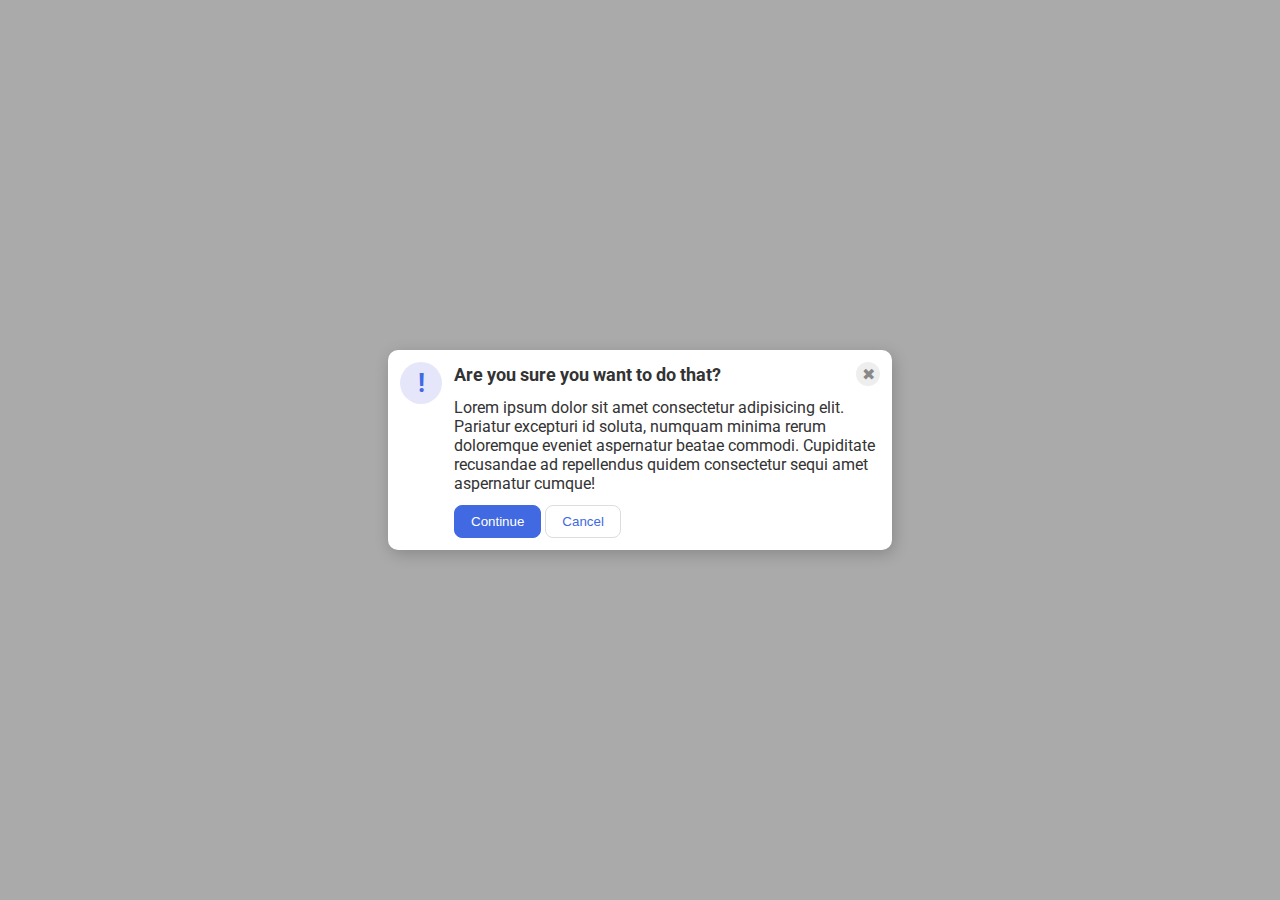
<file: flex/05-flex-modal/index.html>
<!DOCTYPE html>
<html lang="en">
  <head>
    <meta charset="UTF-8">
    <meta http-equiv="X-UA-Compatible" content="IE=edge">
    <meta name="viewport" content="width=device-width, initial-scale=1.0">
    <link rel="stylesheet" href="style.css">
    <title>Modal</title>
  </head>
  <body>
    <div class="modal">
      <div class="left">
        <div class="icon">!</div>
      </div>
      <div class="right">
        <div class="header">Are you sure you want to do that?<div class="close-button">✖</div></div>
        <div class="text">Lorem ipsum dolor sit amet consectetur adipisicing elit. Pariatur excepturi id soluta, numquam minima rerum doloremque eveniet aspernatur beatae commodi. Cupiditate recusandae ad repellendus quidem consectetur sequi amet aspernatur cumque!</div>
        <button class="continue">Continue</button>
        <button class="cancel">Cancel</button>
      </div>
    </div>
  </body>
</html>
</file>
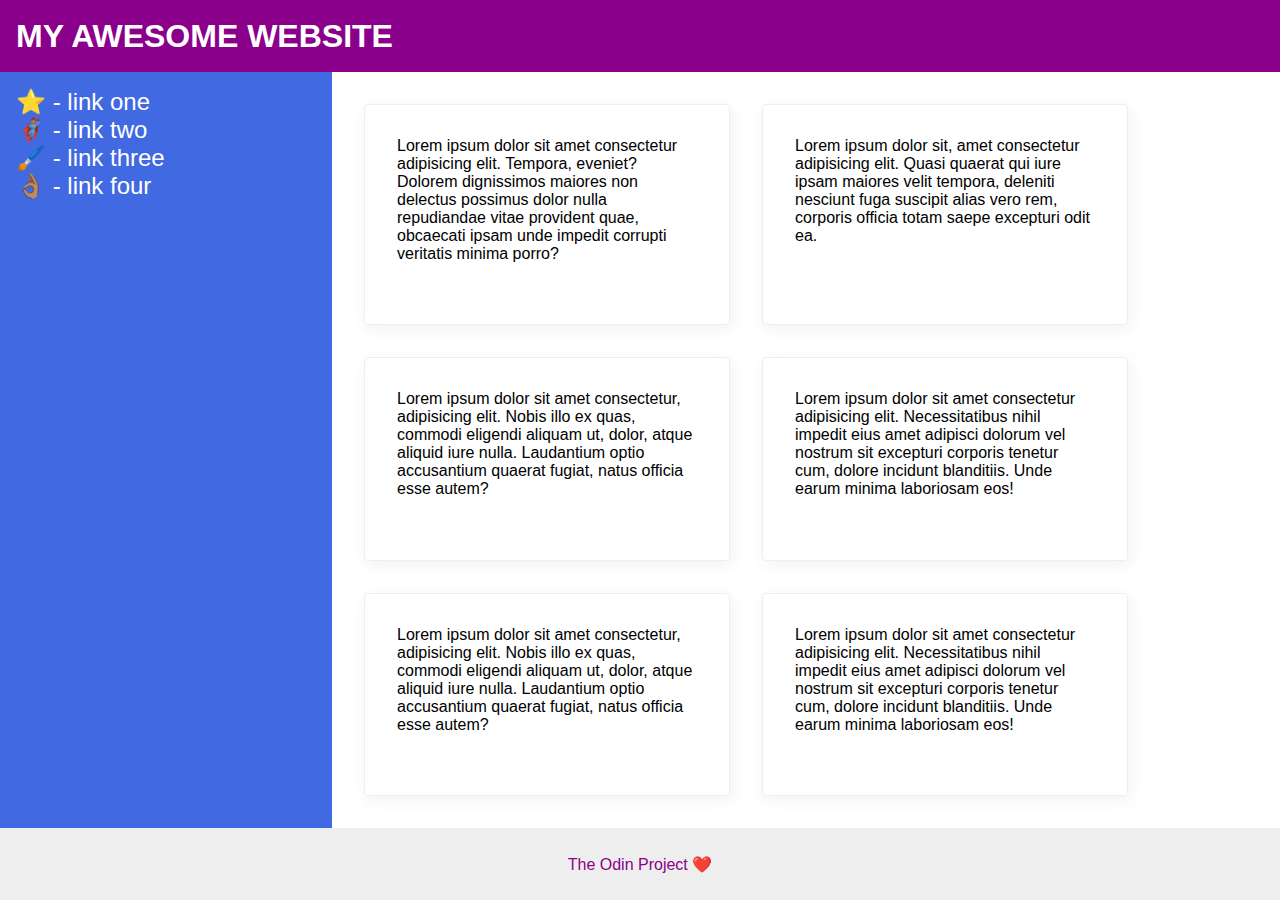
<file: flex/07-flex-layout-2/index.html>
<!DOCTYPE html>
<html lang="en">
  <head>
    <meta charset="UTF-8">
    <meta http-equiv="X-UA-Compatible" content="IE=edge">
    <meta name="viewport" content="width=device-width, initial-scale=1.0">
    <title>The Holy Grail</title>
    <link rel="stylesheet" href="style.css">
  </head>
  
  <body>
    <div class="header">
      MY AWESOME WEBSITE
    </div>
    
    <div class="container">
      <div class="sidebar">
        <ul>
          <li><a href="#">⭐ - link one</a></li>
          <li><a href="#">🦸🏽‍♂️ - link two</a></li>
          <li><a href="#">🖌️ - link three</a></li>
          <li><a href="#">👌🏽 - link four</a></li>
        </ul>
      </div>

      <div class="card-container">
        <div class="card">Lorem ipsum dolor sit amet consectetur adipisicing elit. Tempora, eveniet? Dolorem dignissimos maiores non delectus possimus dolor nulla repudiandae vitae provident quae, obcaecati ipsam unde impedit corrupti veritatis minima porro?</div>
        <div class="card">Lorem ipsum dolor sit, amet consectetur adipisicing elit. Quasi quaerat qui iure ipsam maiores velit tempora, deleniti nesciunt fuga suscipit alias vero rem, corporis officia totam saepe excepturi odit ea.</div>
        <div class="card">Lorem ipsum dolor sit amet consectetur, adipisicing elit. Nobis illo ex quas, commodi eligendi aliquam ut, dolor, atque aliquid iure nulla. Laudantium optio accusantium quaerat fugiat, natus officia esse autem?</div>
        <div class="card">Lorem ipsum dolor sit amet consectetur adipisicing elit. Necessitatibus nihil impedit eius amet adipisci dolorum vel nostrum sit excepturi corporis tenetur cum, dolore incidunt blanditiis. Unde earum minima laboriosam eos!</div>
        <div class="card">Lorem ipsum dolor sit amet consectetur, adipisicing elit. Nobis illo ex quas, commodi eligendi aliquam ut, dolor, atque aliquid iure nulla. Laudantium optio accusantium quaerat fugiat, natus officia esse autem?</div>
        <div class="card">Lorem ipsum dolor sit amet consectetur adipisicing elit. Necessitatibus nihil impedit eius amet adipisci dolorum vel nostrum sit excepturi corporis tenetur cum, dolore incidunt blanditiis. Unde earum minima laboriosam eos!</div>
      </div>
    </div>

    <div class="footer">
      The Odin Project ❤️
    </div>
  </body>
</html>
</file>
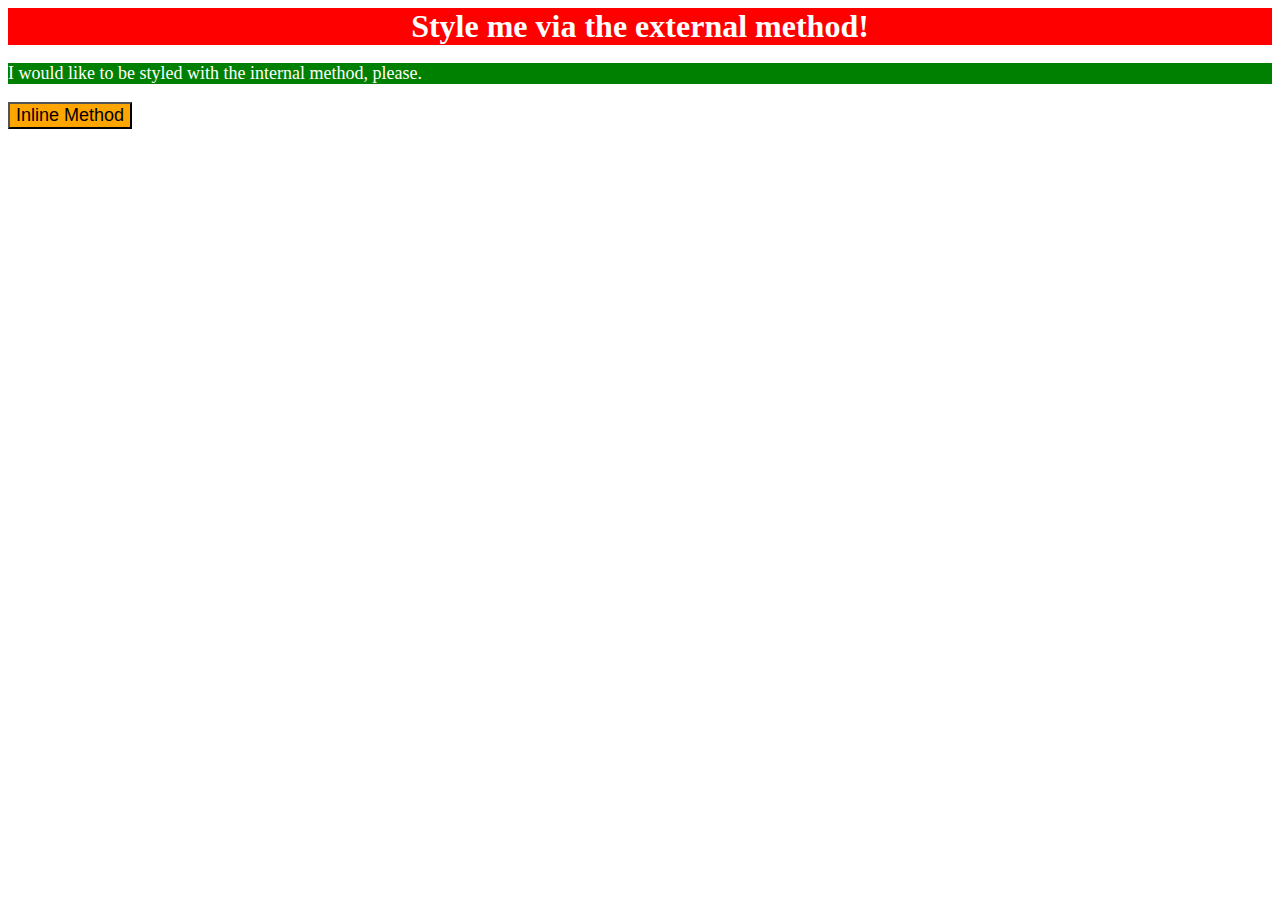
<file: foundations/01-css-methods/index.html>
<!DOCTYPE html>
<html lang="en">
  <head>
    <meta charset="UTF-8">
    <meta http-equiv="X-UA-Compatible" content="IE=edge">
    <meta name="viewport" content="width=device-width, initial-scale=1.0">
    <title>Methods for Adding CSS</title>
    <link rel="stylesheet" href="styles.css">
    <style>
      p {
        color: white;
        background-color: green;
        font-size: 18px;
      }
    </style>
  </head>
  <body>
    <div>Style me via the external method!</div>
    <p>I would like to be styled with the internal method, please.</p>
    <button style="background-color: orange; font-size: 18px">Inline Method</button>
  </body>
</html>
</file>
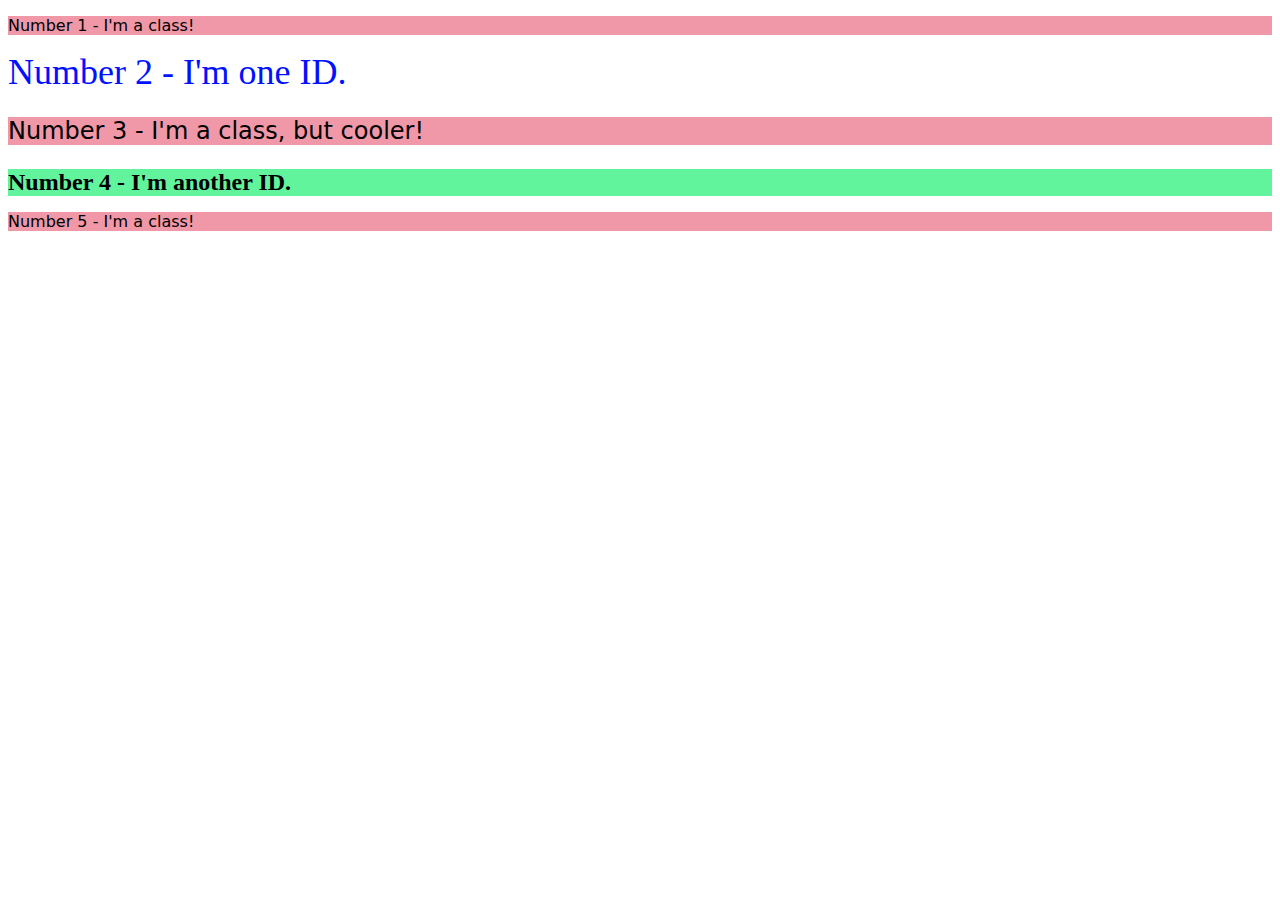
<file: foundations/02-class-id-selectors/index.html>
<!DOCTYPE html>
<html lang="en">
  <head>
    <meta charset="UTF-8">
    <meta http-equiv="X-UA-Compatible" content="IE=edge">
    <meta name="viewport" content="width=device-width, initial-scale=1.0">
    <title>Class and ID Selectors</title>
    <link rel="stylesheet" href="style.css">
  </head>
  <body>
    <p class="odd">Number 1 - I'm a class!</p>
    <div id="second">Number 2 - I'm one ID.</div>
    <p class="odd third" >Number 3 - I'm a class, but cooler!</p>
    <div id="fourth">Number 4 - I'm another ID.</div>
    <p class="odd">Number 5 - I'm a class!</p>
  </body>
</html>
</file>
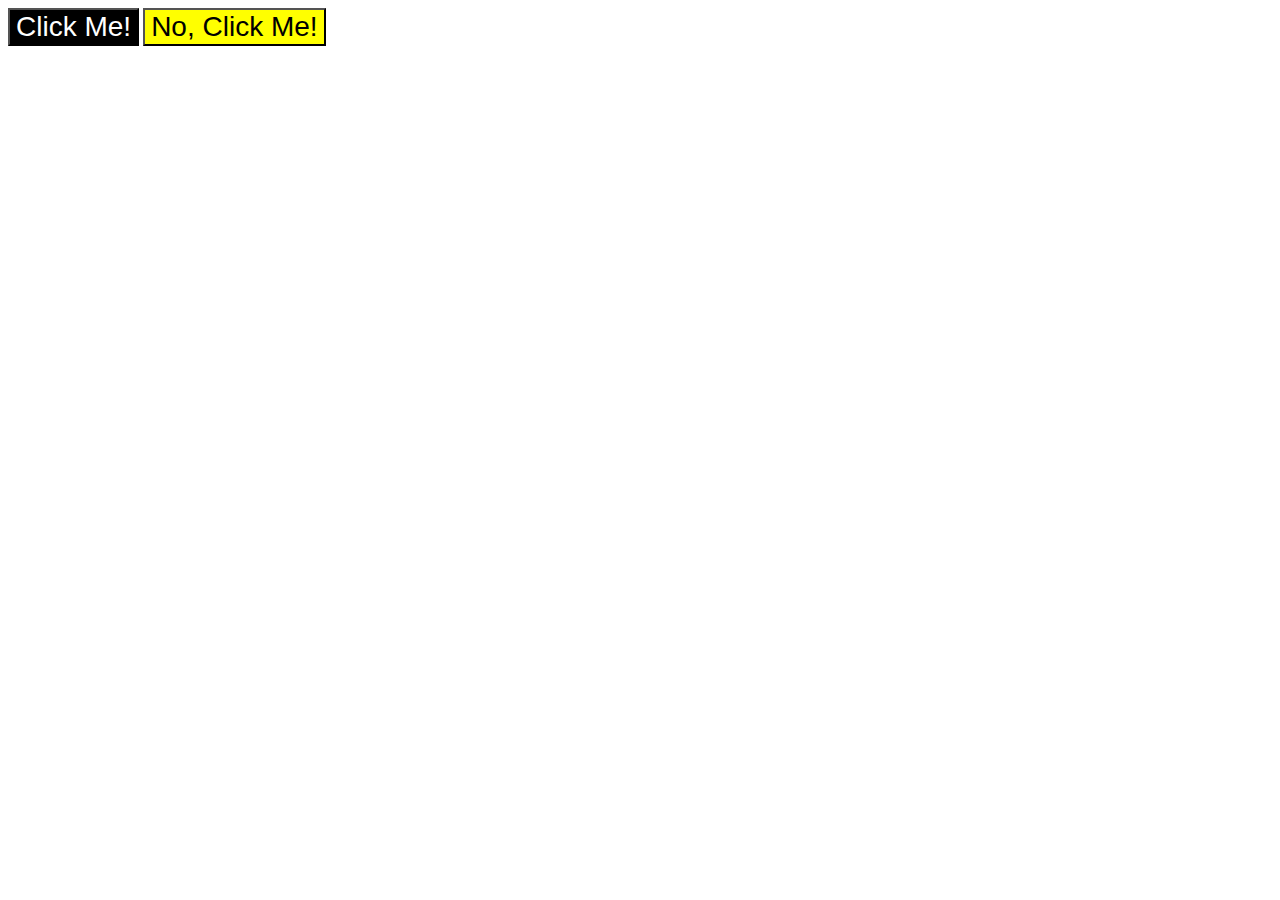
<file: foundations/03-grouping-selectors/index.html>
<!DOCTYPE html>
<html lang="en">
  <head>
    <meta charset="UTF-8">
    <meta http-equiv="X-UA-Compatible" content="IE=edge">
    <meta name="viewport" content="width=device-width, initial-scale=1.0">
    <title>Grouping Selectors</title>
    <link rel="stylesheet" href="style.css">
  </head>
  <body>
    <button class="first">Click Me!</button>
    <button class="second">No, Click Me!</button>
  </body>
</html>
</file>
<file: flex/05-flex-modal/style.css>
@import url('https://fonts.googleapis.com/css2?family=Roboto:wght@400;700&display=swap');

html, body {
  height: 100%;
}

body {
  font-family: Roboto, sans-serif;
  margin: 0;
  background: #aaa;
  color: #333;
  /* I'll give you this one for free lol */
  display: flex;
  align-items: center;
  justify-content: center;
}

.modal {
  background: white;
  width: 480px;
  border-radius: 10px;
  box-shadow: 2px 4px 16px rgba(0,0,0,.2);
  display: flex;
  padding: 12px;
  gap: 12px;
}

.header {
  display: flex;
  justify-content: space-between;
  align-items: center;
  font-size: large;
  font-weight: bold;
  margin-bottom: 12px;
}

.text {
  margin-bottom: 12px;
}


.icon {
  color: royalblue;
  font-size: 26px;
  font-weight: 700;
  background: lavender;
  width: 42px;
  height: 42px;
  border-radius: 50%;
  display: flex;
  align-items: center;
  justify-content: center;
}

.close-button {
  background: #eee;
  border-radius: 50%;
  color: #888;
  font-weight: 400;
  font-size: 16px;
  height: 24px;
  width: 24px;
  display: flex;
  align-items: center;
  justify-content: center;
}

button {
  padding: 8px 16px;
  border-radius: 8px;
}

button.continue {
  background: royalblue;
  border: 1px solid royalblue;
  color: white;
}

button.cancel {
  background: white;
  border: 1px solid #ddd;
  color: royalblue;
}
</file>
<file: flex/07-flex-layout-2/style.css>
body {
  font-family: -apple-system, BlinkMacSystemFont, 'Segoe UI', Roboto, Oxygen, Ubuntu, Cantarell, 'Open Sans', 'Helvetica Neue', sans-serif;
  margin: 0;
  min-height: 100vh;
  display: flex;
  flex-direction: column;
  justify-content: center;
}

.container {
  display: flex;
  flex: 1;
}

.header, .footer {
  display: flex;
  align-items: center;
}

.header {
  height: 72px;
  background: darkmagenta;
  color: white;
  font-size: 32px;
  font-weight: 900;
  padding-left: 16px;
}

.footer {
  height: 72px;
  background: #eee;
  color: darkmagenta;
  justify-content: center;
}

.sidebar {
  width: 300px;
  background: royalblue;
  flex-shrink: 0;
  padding: 16px;
  font-size: 24px;
  color: white;
}

.card-container {
  display: flex;
  flex-wrap: wrap;
  gap: 32px;
  margin: 32px;
}

.card {
  border: 1px solid #eee;
  box-shadow: 2px 4px 16px rgba(0,0,0,.06);
  border-radius: 4px;
  max-width: 300px;
  padding: 32px;
}

ul {
  list-style-type: none;
  margin: 0;
  padding: 0;
}

a {
  text-decoration: none;
  color: white;
}
</file>
<file: foundations/01-css-methods/styles.css>
/* styles.css */

div {
    color: white;
    background-color: red;
    font-size: 32px;
    text-align: center;
    font-weight: bold;
}
</file>
<file: foundations/02-class-id-selectors/style.css>
.odd {
    background-color: rgb(240, 152, 168);
    font-family: Verdana, DejaVu Sans, sans-serif;
}

#second {
    color: #0011ff;
    font-size: 36px;
}

.third {
    font-size: 24px
}

#fourth {
    background-color: hsl(144, 87%, 67%);
    font-size: 24px;
    font-weight: bold;
}
</file>
<file: foundations/03-grouping-selectors/style.css>
.first,
.second {
    font-size: 28px;
    font-family: Helvetica, "Times New Roman", sans-serif;
}

.first {
    background-color: black;
    color: white;
}

.second {
    background-color: yellow;
}
</file>
